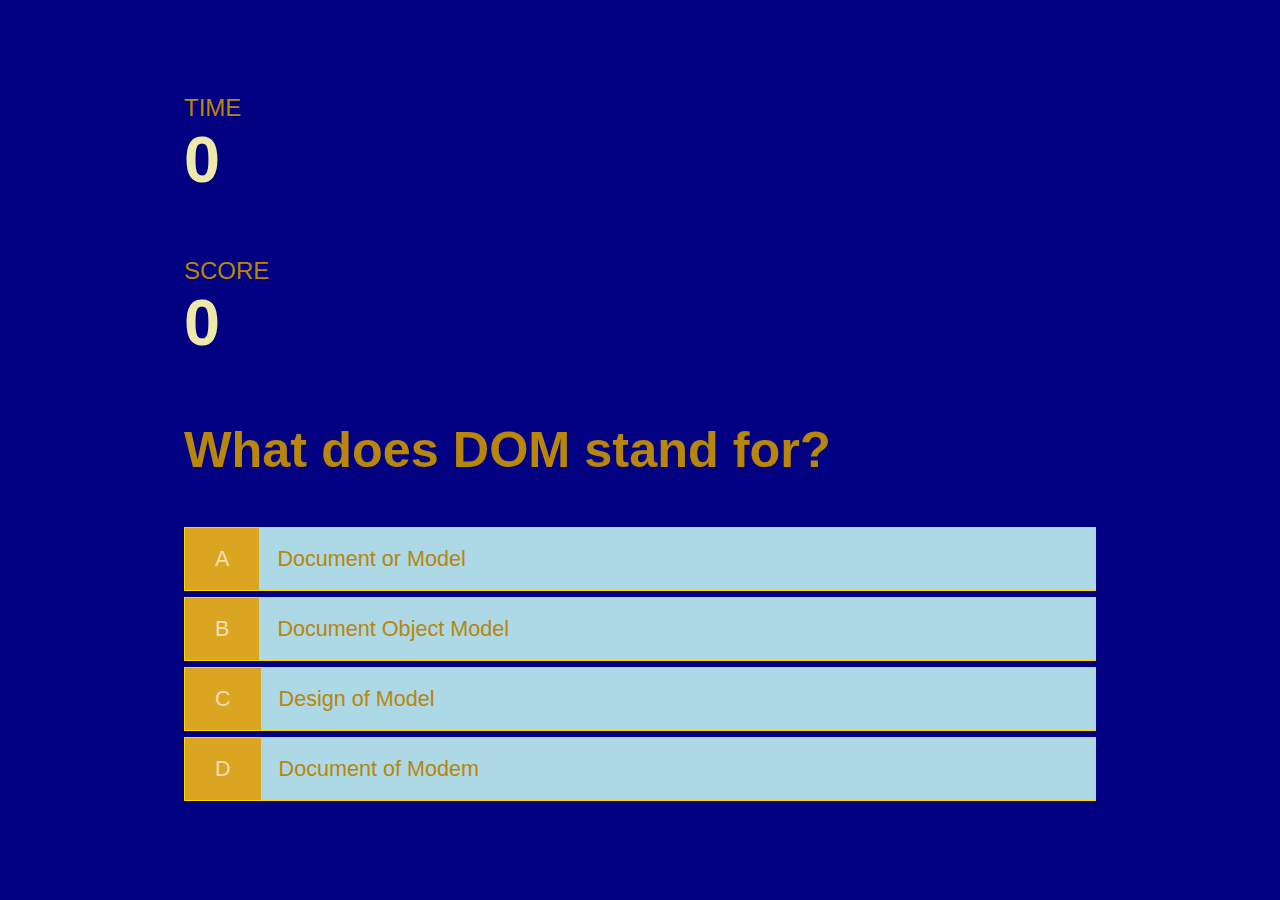
<file: game.html>
<!DOCTYPE html>
<html lang="en">

<head>
    <meta charset="UTF-8">
    <meta name="viewport" content="width=device-width, initial-scale=1.0">
    <meta http-equiv="X-UA-Compatible" content="ie=edge">
    <link href="style.css" rel="stylesheet">
    <link href="game.css" rel="stylesheet">
    <title>Code Quiz-Play</title>
</head>
<!----------THIS IS THE CONTENT FOR THE QUIZ--------------->

<body>
    <div class="container">
        <div id="game" class="justify-center flex column">
            <!----------------THIS IS THE CONTENT FOR THE HEADS UP DISPLAY FOR TIME AND SCORE----------------------------->
            <div id="hud">
                <div id="hud-item">
                    <p class="hud-prefix">
                        TIME
                    </p>
                    <h1 class="hud-main-tex" id="count">
                        0
                    </h1>

                    <div id="hud-item">
                        <p class="hud-prefix">
                            SCORE
                        </p>
                        <h1 class="hud-main-tex" id="score">
                            0
                        </h1>
                        <!-------------------------------THIS IS THE TEMPLATE FOR THE QUIZ QUESTIONS--------------------------------------------------------->
                    </div>
                </div>
                <h2 id="question">What is the answer to this question?</h2>
                <div class="choice-container">
                    <p class="choice-prefix">A</p>
                    <p class="choice-text" data-number="1">Choice 1</p>
                </div>

                <div class="choice-container">
                    <p class="choice-prefix">B</p>
                    <p class="choice-text" data-number="2">Choice 2</p>
                </div>

                <div class="choice-container">
                    <p class="choice-prefix">C</p>
                    <p class="choice-text" data-number="3">Choice 3</p>
                </div>

                <div class="choice-container">
                    <p class="choice-prefix">D</p>
                    <p class="choice-text" data-number="4">Choice 4</p>
                </div>
            </div>
        </div>
        <script src="Game.js"></script>
</body>

</html>
</file>
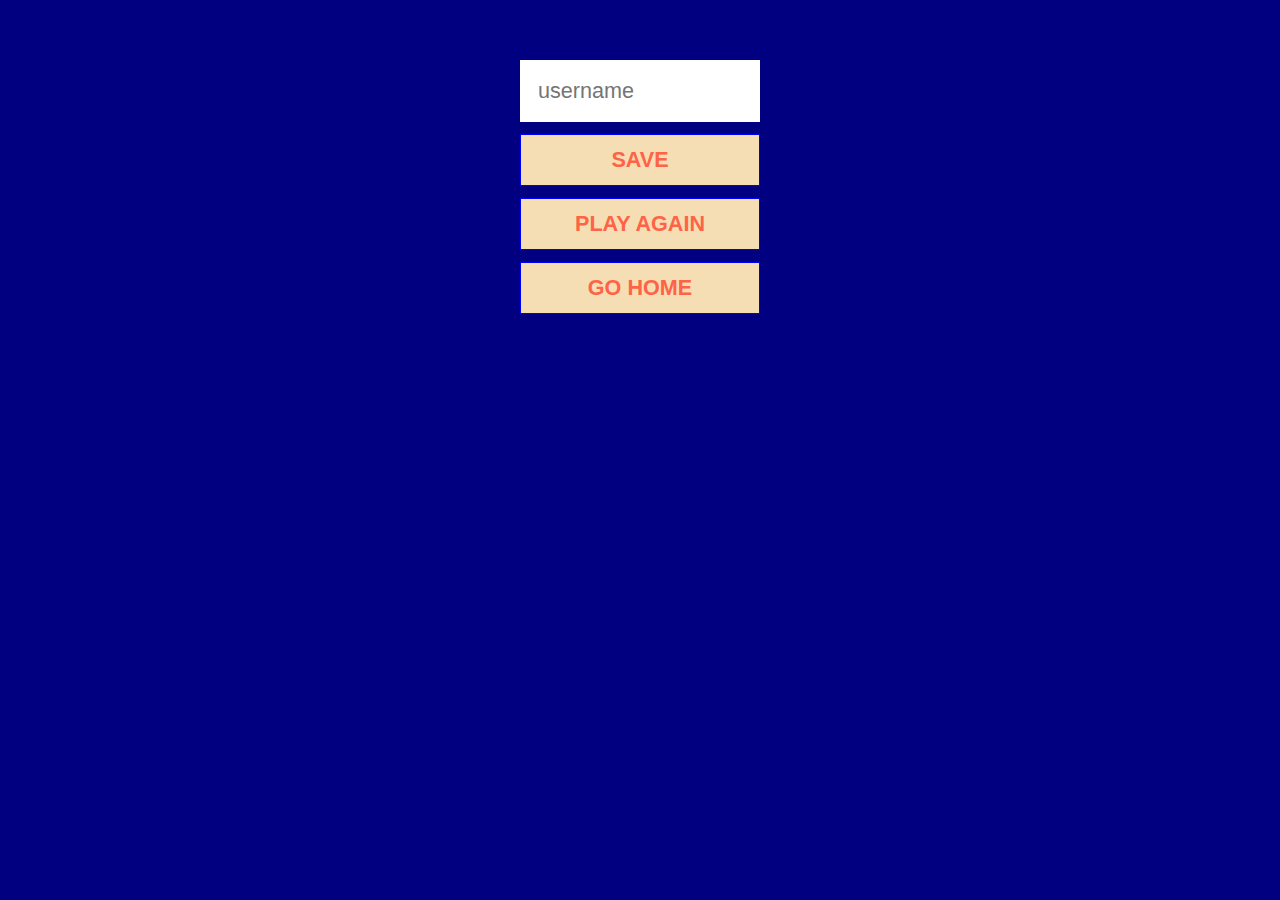
<file: highscores.html>
<!DOCTYPE html>
<html lang="en">
<head>
    <meta charset="UTF-8">
    <meta name="viewport" content="width=device-width, initial-scale=1.0">
    <meta http-equiv="X-UA-Compatible" content="ie=edge">
    <link href="style.css" rel="stylesheet">
    <title>Code Quiz-Highscores</title>
</head>
<!----------------------THIS IS THE CONTENT FOR SAVING THE HIGHSCORE AND USERNAME------------------------------>
<body>
    <div class="score-container">
        <div id= "end" class="flex-center flex-column">
            <h1 id="finalScore"></h1>
            <form>
                <input type="text" name="username" id="username" 
                placeholder="username">

                <button type="submit" class="btn" 
                id="saveScoreBtn"
                onclick="saveHighScore(event)"
                disabled
                >SAVE</button>
            </form>
            <!-------------------THESE ARE BUTTONS FOR NAVIGATING TO THE QUIZ AND HOMEPAGE---------------------------------------------------------------------------->
            <a class="btn" href="game.html">PLAY AGAIN</a>
            <a class="btn" href="index.html">GO HOME</a>

        </div>
    </div>   
<script src="highscores.js"></script>
</body>
</html>
</file>
<file: style.css>
/* GENERAL STYLES */
:root{
    background-color: navy;
    font-size: 12px;
}
*{
 box-sizing: border-box;     
 font-family: 'Gill Sans', 'Gill Sans MT', Calibri, 'Trebuchet MS', sans-serif;
 margin: 0;
 padding: 0;
 color: darkgoldenrod;
}

h1,
h2,
h3,
h4 {
   margin-bottom: 1rem; 
}
h1 {
   font-size: 5.4rem; 
   color: palegoldenrod;
   margin-bottom: 5rem;
}
h1 > span {
    font-size: 2.4rem;
    font-weight: 500;
}

h2{
   font-size: 4.2rem; 
   margin-bottom: 4rem;
   font-weight: 700;
}
h3{
 font-size: 2.8rem;   
 font-weight: 500;
}
 
/* <!-------UTILITIES---------> */
.container {
    width: 100vw;
    height: 100vh;
    display: flex;
    justify-content: center;
       align-items: center;
       max-width: 80rem;
       margin: 0 auto ;
       padding: 2rem;
}
.container > * {
    width: 100%;
}
.flex-column{
    display: flex;
    flex-direction: column;
}
.flex-center{
    justify-content: center;
    align-items: center;
}

.justify-center{
justify-content: center;
}

.text-align{
    text-align: center;
}

.hidden{
   display: none; 
}
/* BUTTONS */
.btn {
   font-size: 1.8rem; 
   padding: 1rem 0;
   width: 20rem;
   text-align: center;
   border: 0.1rem solid blue;
   margin-bottom: 1rem;
   color: tomato;
   font-weight: bold;
   text-decoration: none;
   background-color: wheat;
}
.btn:hover{
    cursor: pointer;
    box-shadow: 0 0.4rem 1.4rem 0 blue;
    transform: translateY(-0.1rem);
    transition: transform 150ms;
}

.btn[disabled] :hover {
    cursor: not-allowed;
    box-shadow: none;
    transform: none;
}
/* <!----FORM STYLE FOR SCORE SUBMISSION---------> */

form {
    width: 100%;
    display: flex;
    flex-direction: column;
    align-items: center;
}
input{
    margin-bottom: 1rem;
    width: 20rem;
    padding: 1.5rem;
    font-size: 1.8rem;
    border: none;
    box-shadow: 0, 0.1 1.4 0 cyan;
}
/* //// STYLE FOR THE END HIGH SCORES PAGE///// */
#highScoresList {
    list-style: none;
    padding-left: 0;
       margin-bottom: 4rem;
}
.high-score{
    font-size: 2.8rem;
    margin-bottom: 0.5rem;
}

.high-score:hover{
   transform: scale(1.025); 
}
</file>
<file: game.css>
/* STYLES FOR THE CHOICE CONTAINER */
.choice-container {
    display: flex;
    margin-bottom: 0.5rem;
    width: 100%;
    font-size: 1.8rem;
    border: 0.1rem solid gold;
    background-color:lightblue;
}
.choice-container:hover {
    cursor: pointer;
    box-shadow: 0 0.4rem 1.4rem 0 blue;
    transform: translateY(-0.1rem);
    transition: transform 150ms;
}

.choice-prefix{
    padding: 1.5rem 2.5rem;
    background-color: goldenrod;
   color: wheat;
}
.choice-text{
    padding: 1.5rem;
    width: 100%;
}
.hud-prefix{
    font-size: 2rem;
}
</file>
